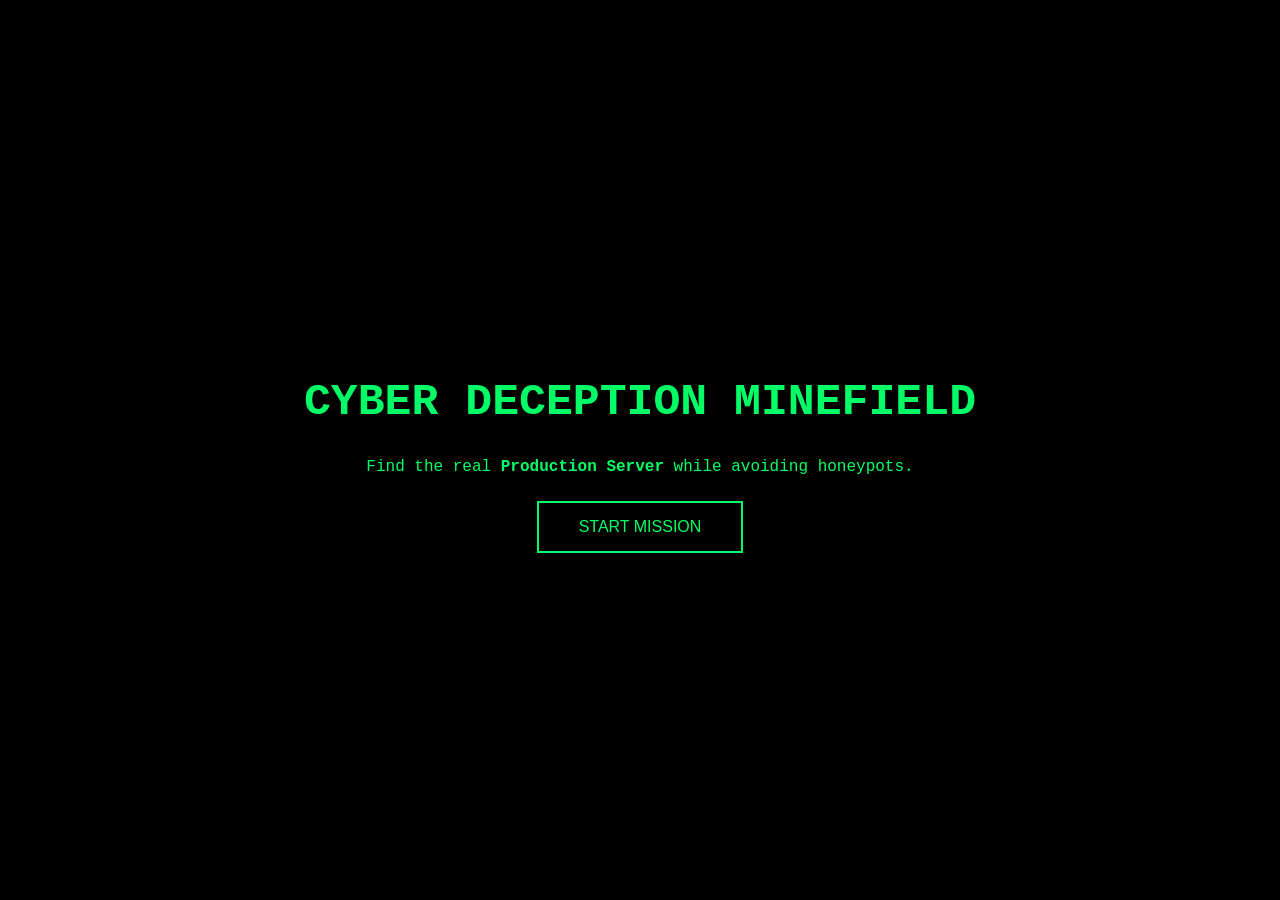
<file: index.html>
<!DOCTYPE html>
<html lang="en">

<head>
<meta charset="UTF-8">
<title>The Minefield: Demo</title>
<link rel="stylesheet" href="style.css">
</head>

<body>

<!-- START SCREEN -->
<div id="start-screen">

<h1>CYBER DECEPTION MINEFIELD</h1>

<p>
Find the real <b>Production Server</b> while avoiding honeypots.
</p>

<button id="start-btn">START MISSION</button>

</div>

<!-- GAME INTERFACE -->
<div id="main-interface" class="war-room hidden">

<header class="hud">

<div class="status-indicators">
SYSTEM: ACTIVE
<span id="chance-counter">ATTEMPTS REMAINING: 5</span>
</div>

<h1>CYBER DECEPTION MINEFIELD</h1>

<p>
Find the real <b>Production Server</b>.  
Most files are fake honeypots designed to detect attackers.
</p>

</header>

<main class="grid-layout">

<section id="node-grid"></section>

<aside class="watcher-feed">

<h3>SECURITY MONITOR</h3>

<div id="log-content">
> Monitoring for suspicious activity...
</div>

</aside>

</main>

</div>

<!-- ALERT SCREEN -->
<div id="alarm-overlay" class="hidden">

<div class="alarm-card">

<h1 class="glitch">ALERT</h1>

<div class="alert-bar">SECURITY EVENT</div>

<p id="alarm-msg"></p>

<h2 class="denied">ACCESS BLOCKED</h2>

<div class="btn-group">

<button onclick="location.reload()">RESTART</button>

<button id="reveal-btn" class="hidden" onclick="auditReveal()">
REVEAL REAL SERVER
</button>

</div>

</div>

</div>

<script src="script.js"></script>

</body>
</html>
</file>
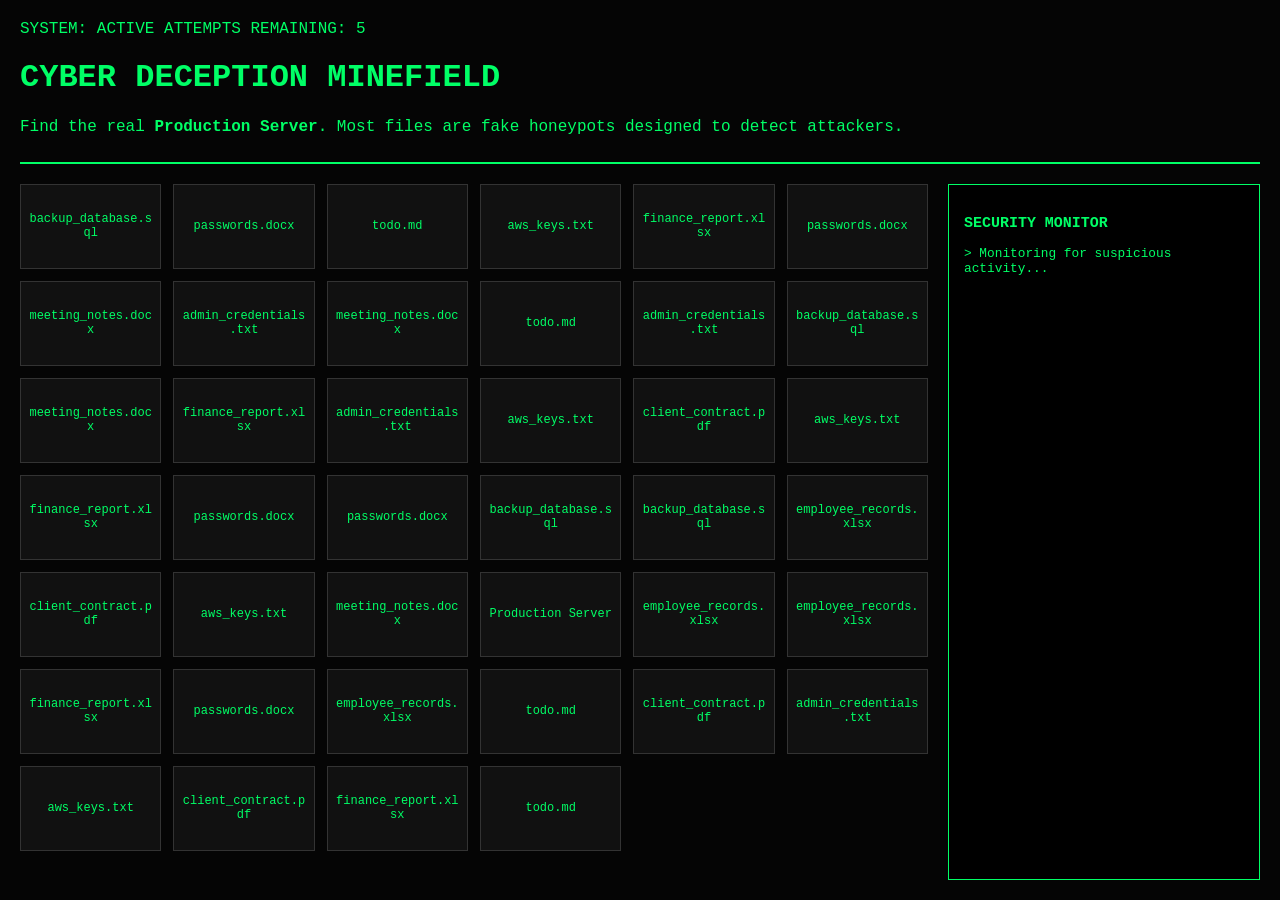
<file: minefieldGame/index.html>
<!DOCTYPE html>
<html lang="en">

<head>
<meta charset="UTF-8">
<title>The Minefield: Demo</title>
<link rel="stylesheet" href="style.css">
</head>

<body>

<div id="main-interface" class="war-room">

<header class="hud">

<div class="status-indicators">
SYSTEM: ACTIVE
<span id="chance-counter">ATTEMPTS REMAINING: 5</span>
</div>

<h1>CYBER DECEPTION MINEFIELD</h1>

<p>
Find the real <b>Production Server</b>.  
Most files are fake honeypots designed to detect attackers.
</p>

</header>


<main class="grid-layout">

<section id="node-grid"></section>

<aside class="watcher-feed">

<h3>SECURITY MONITOR</h3>

<div id="log-content">
> Monitoring for suspicious activity...
</div>

</aside>

</main>

</div>


<div id="alarm-overlay" class="hidden">

<div class="alarm-card">

<h1 class="glitch">ALERT</h1>

<div class="alert-bar">SECURITY EVENT</div>

<p id="alarm-msg"></p>

<h2 class="denied">ACCESS BLOCKED</h2>

<div class="btn-group">

<button onclick="location.reload()">RESTART</button>

<button id="reveal-btn" class="hidden" onclick="auditReveal()">
REVEAL REAL SERVER
</button>

</div>

</div>

</div>

<script src="script.js"></script>

</body>
</html>
</file>
<file: style.css>
:root{
--neon:#00ff66;
--red:#ff3333;
--blue:#007bff;
--bg:#050505;
}

body{
background:var(--bg);
color:var(--neon);
font-family:'Courier New',monospace;
margin:0;
overflow:hidden;
}

/* START SCREEN */

#start-screen{
position:fixed;
inset:0;
background:#000;
display:flex;
flex-direction:column;
justify-content:center;
align-items:center;
text-align:center;
z-index:200;
}

#start-screen h1{
font-size:2.8rem;
margin-bottom:15px;
}

#start-screen p{
font-size:1rem;
margin-bottom:25px;
}

#start-btn{
padding:15px 40px;
font-size:1rem;
background:black;
color:var(--neon);
border:2px solid var(--neon);
cursor:pointer;
}

#start-btn:hover{
background:var(--neon);
color:black;
}

/* MAIN INTERFACE */

.war-room{
display:flex;
flex-direction:column;
height:100vh;
padding:20px;
box-sizing:border-box;
}

.hud{
border-bottom:2px solid var(--neon);
padding-bottom:10px;
}

.grid-layout{
display:flex;
flex:1;
gap:20px;
margin-top:20px;
}

/* NODE GRID */

#node-grid{
display:grid;
grid-template-columns:repeat(auto-fill,minmax(120px,1fr));
grid-auto-rows:85px;
gap:12px;
flex:1;
overflow-y:auto;
}

.node{
background:#111;
border:1px solid #333;
cursor:pointer;
display:flex;
align-items:center;
justify-content:center;
text-align:center;
font-size:0.75rem;
padding:6px;
word-break:break-word;
}

.node:hover{
border-color:var(--neon);
box-shadow:0 0 10px var(--neon);
}

.real-blue{
background:var(--blue)!important;
color:white!important;
border-color:white!important;
font-weight:bold;
box-shadow:0 0 20px var(--blue);
}

.hidden{
display:none!important;
}

/* SECURITY MONITOR */

.watcher-feed{
width:280px;
background:#000;
border:1px solid var(--neon);
padding:15px;
font-size:0.8rem;
overflow-y:auto;
}

/* ALERT SCREEN */

#alarm-overlay{
position:fixed;
inset:0;
background:rgba(0,0,0,0.98);
display:flex;
justify-content:center;
align-items:center;
z-index:100;
text-align:center;
}

.alarm-card{
border:4px solid var(--red);
padding:40px;
background:#000;
box-shadow:0 0 40px var(--red);
}

.glitch{
color:var(--red);
font-size:2.5rem;
animation:shake 0.1s infinite;
}

.denied{
background:var(--red);
color:white;
padding:10px;
margin:20px 0;
}

.alert-bar{
background:white;
color:black;
font-weight:bold;
padding:6px;
animation:blink 0.5s infinite;
}

.btn-group button{
padding:10px 20px;
background:black;
color:var(--neon);
border:1px solid var(--neon);
cursor:pointer;
margin:5px;
}

.btn-group button:hover{
background:var(--neon);
color:black;
}

/* ANIMATIONS */

@keyframes shake{
0%{transform:translate(0)}
50%{transform:translate(-3px,3px)}
100%{transform:translate(0)}
}

@keyframes blink{
50%{opacity:0}
}
</file>
<file: minefieldGame/style.css>
:root{
--neon:#00ff66;
--red:#ff3333;
--blue:#007bff;
--bg:#050505;
}

body{
background:var(--bg);
color:var(--neon);
font-family:'Courier New',monospace;
margin:0;
overflow:hidden;
}

.war-room{
display:flex;
flex-direction:column;
height:100vh;
padding:20px;
box-sizing:border-box;
}

.hud{
border-bottom:2px solid var(--neon);
padding-bottom:10px;
}

.grid-layout{
display:flex;
flex:1;
gap:20px;
margin-top:20px;
}

#node-grid{
display:grid;
grid-template-columns:repeat(auto-fill,minmax(120px,1fr));
grid-auto-rows:85px;
gap:12px;
flex:1;
overflow-y:auto;
}

.node{
background:#111;
border:1px solid #333;
cursor:pointer;
display:flex;
align-items:center;
justify-content:center;
text-align:center;
font-size:0.75rem;
padding:6px;
word-break:break-word;
}

.node:hover{
border-color:var(--neon);
box-shadow:0 0 10px var(--neon);
}

.real-blue{
background:var(--blue)!important;
color:white!important;
border-color:white!important;
font-weight:bold;
box-shadow:0 0 20px var(--blue);
}

.hidden{
display:none!important;
}

.watcher-feed{
width:280px;
background:#000;
border:1px solid var(--neon);
padding:15px;
font-size:0.8rem;
overflow-y:auto;
}

#alarm-overlay{
position:fixed;
inset:0;
background:rgba(0,0,0,0.98);
display:flex;
justify-content:center;
align-items:center;
z-index:100;
text-align:center;
}

.alarm-card{
border:4px solid var(--red);
padding:40px;
background:#000;
box-shadow:0 0 40px var(--red);
}

.glitch{
color:var(--red);
font-size:2.5rem;
animation:shake 0.1s infinite;
}

.denied{
background:var(--red);
color:white;
padding:10px;
margin:20px 0;
}

.alert-bar{
background:white;
color:black;
font-weight:bold;
padding:6px;
animation:blink 0.5s infinite;
}

.btn-group button{
padding:10px 20px;
background:black;
color:var(--neon);
border:1px solid var(--neon);
cursor:pointer;
margin:5px;
}

.btn-group button:hover{
background:var(--neon);
color:black;
}

@keyframes shake{
0%{transform:translate(0)}
50%{transform:translate(-3px,3px)}
100%{transform:translate(0)}
}

@keyframes blink{
50%{opacity:0}
}
</file>
